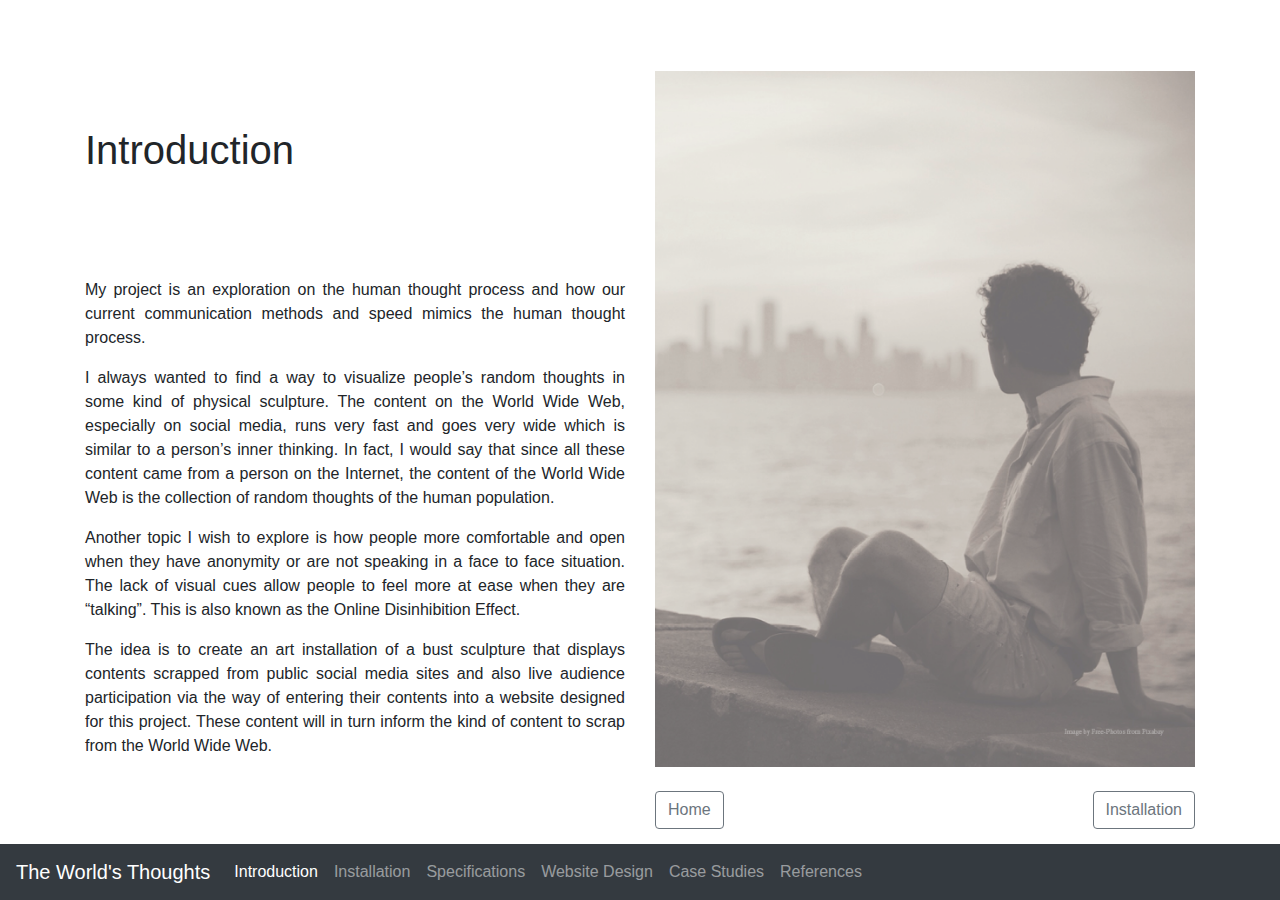
<file: page1.html>
<!doctype html>
<html lang="en">

<head>

  <link rel="shortcut icon" type="image/png" href="img/logo-01.png" />

  <!-- Required meta tags -->
  <meta charset="utf-8">
  <meta name="viewport" content="width=device-width, initial-scale=1, shrink-to-fit=no">

  <!-- Bootstrap CSS -->
  <link rel="stylesheet" href="https://stackpath.bootstrapcdn.com/bootstrap/4.3.1/css/bootstrap.min.css" integrity="sha384-ggOyR0iXCbMQv3Xipma34MD+dH/1fQ784/j6cY/iJTQUOhcWr7x9JvoRxT2MZw1T" crossorigin="anonymous">

  <link rel="stylesheet" href="css/style.css">



  <title>Proposal - The World's Thoughts</title>
</head>

<body>
  <div class="container mx-auto">
    <div class="row min-vh-100">
      <div class="col my-auto text-justify">
        <h1>Introduction</h1>
        <br />
        <br />
        <br />
        <br />
        <p>My project is an exploration on the human thought process and how our current communication methods and speed mimics the human thought process.</p>

        <p>I always wanted to find a way to visualize people’s random thoughts in some kind of physical sculpture. The content on the World Wide Web, especially on social media, runs very fast and goes very wide which is similar to a person’s inner
          thinking. In fact, I would say that since all these content came from a person on the Internet, the content of the World Wide Web is the collection of random thoughts of the human population.</p>

        <p>Another topic I wish to explore is how people more comfortable and open when they have anonymity or are not speaking in a face to face situation. The lack of visual cues allow people to feel more at ease when they are “talking”. This is
          also known as the Online Disinhibition Effect.</p>

        <p>The idea is to create an art installation of a bust sculpture that displays contents scrapped from public social media sites and also live audience participation via the way of entering their contents into a website designed for this
          project. These content will in turn inform the kind of content to scrap from the World Wide Web.</p>
      </div>
      <div class="col my-auto">

        <img src="img/201p2.png" class="img-fluid" alt="Sitting at the coast">
        <br />
        <br />
        <a class="btn btn-outline-secondary float-left" href="index.html" role="button">Home</a>
        <a class="btn btn-outline-secondary float-right" href="page2.html" role="button">Installation</a>


      </div>

    </div>
  </div>




  <nav class="navbar fixed-bottom navbar-expand-sm navbar-dark bg-dark">
    <a class="navbar-brand" href="index.html">The World's Thoughts</a>
    <button class="navbar-toggler" type="button" data-toggle="collapse" data-target="#navbarCollapse" aria-controls="navbarCollapse" aria-expanded="false" aria-label="Toggle navigation">
      <span class="navbar-toggler-icon"></span>
    </button>
    <div class="collapse navbar-collapse" id="navbarCollapse">
      <ul class="navbar-nav mr-auto">
        <li class="nav-item active">
          <a class="nav-link" href="page1.html">Introduction</a>
        </li>
        <li class="nav-item">
          <a class="nav-link" href="page2.html">Installation</a>
        </li>
        <li class="nav-item">
          <a class="nav-link" href="page3.html">Specifications</a>
        </li>
        <li class="nav-item">
          <a class="nav-link" href="page4.html">Website Design</a>
        </li>
        <li class="nav-item">
          <a class="nav-link" href="page5.html">Case Studies</a>
        </li>
        <li class="nav-item">
          <a class="nav-link" href="page6.html">References</a>
        </li>
      </ul>
    </div>
  </nav>




  <!-- Optional JavaScript -->
  <!-- jQuery first, then Popper.js, then Bootstrap JS -->
  <script src="https://code.jquery.com/jquery-3.3.1.slim.min.js" integrity="sha384-q8i/X+965DzO0rT7abK41JStQIAqVgRVzpbzo5smXKp4YfRvH+8abtTE1Pi6jizo" crossorigin="anonymous"></script>
  <script src="https://cdnjs.cloudflare.com/ajax/libs/popper.js/1.14.7/umd/popper.min.js" integrity="sha384-UO2eT0CpHqdSJQ6hJty5KVphtPhzWj9WO1clHTMGa3JDZwrnQq4sF86dIHNDz0W1" crossorigin="anonymous"></script>
  <script src="https://stackpath.bootstrapcdn.com/bootstrap/4.3.1/js/bootstrap.min.js" integrity="sha384-JjSmVgyd0p3pXB1rRibZUAYoIIy6OrQ6VrjIEaFf/nJGzIxFDsf4x0xIM+B07jRM" crossorigin="anonymous"></script>
</body>

</html>
</file>
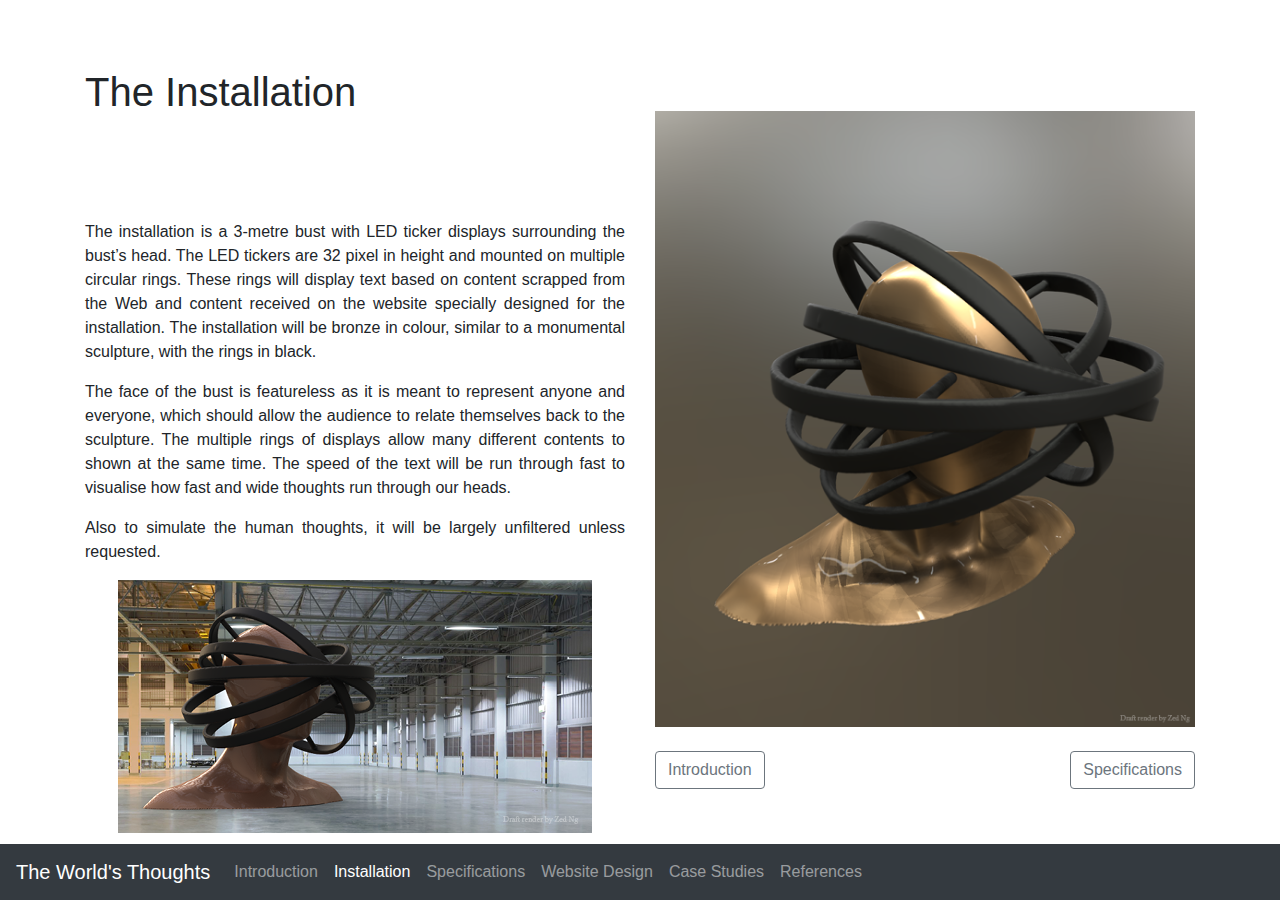
<file: page2.html>
<!doctype html>
<html lang="en">

<head>

  <link rel="shortcut icon" type="image/png" href="img/logo-01.png" />

  <!-- Required meta tags -->
  <meta charset="utf-8">
  <meta name="viewport" content="width=device-width, initial-scale=1, shrink-to-fit=no">

  <!-- Bootstrap CSS -->
  <link rel="stylesheet" href="https://stackpath.bootstrapcdn.com/bootstrap/4.3.1/css/bootstrap.min.css" integrity="sha384-ggOyR0iXCbMQv3Xipma34MD+dH/1fQ784/j6cY/iJTQUOhcWr7x9JvoRxT2MZw1T" crossorigin="anonymous">

  <link rel="stylesheet" href="css/style.css">



  <title>Proposal - The World's Thoughts</title>
</head>

<body>
  <div class="container mx-auto">
    <div class="row min-vh-100">
      <div class="col my-auto text-justify">

        <h1>The Installation</h1>
        <br />
        <br />
        <br />
        <br />
        <p>The installation is a 3-metre bust with LED ticker displays surrounding the bust’s head. The LED tickers are 32 pixel in height and mounted on multiple circular rings. These rings will display text based on content scrapped from the Web
          and content received on the website specially designed for the installation. The installation will be bronze in colour, similar to a monumental sculpture, with the rings in black.</p>

        <p>The face of the bust is featureless as it is meant to represent anyone and everyone, which should allow the audience to relate themselves back to the sculpture. The multiple rings of displays allow many different contents to shown at the
          same time. The speed of the text will be run through fast to visualise how fast and wide thoughts run through our heads.
        </p>

        <p>Also to simulate the human thoughts, it will be largely unfiltered unless requested.</p>
        <div class="text-center">
          <img src="img/201p3-1.png" class="img-fluid" alt="Sculpture in a warehouse">
        </div>

      </div>
      <div class="col my-auto">

        <img src="img/201p3.png" class="img-fluid" alt="Sculpture Rendering">
        <br />
        <br />
        <a class="btn btn-outline-secondary float-left" href="page1.html" role="button">Introduction</a>
        <a class="btn btn-outline-secondary float-right" href="page3.html" role="button">Specifications</a>
      </div>

    </div>
  </div>




  <nav class="navbar fixed-bottom navbar-expand-sm navbar-dark bg-dark">
    <a class="navbar-brand" href="index.html">The World's Thoughts</a>
    <button class="navbar-toggler" type="button" data-toggle="collapse" data-target="#navbarCollapse" aria-controls="navbarCollapse" aria-expanded="false" aria-label="Toggle navigation">
      <span class="navbar-toggler-icon"></span>
    </button>
    <div class="collapse navbar-collapse" id="navbarCollapse">
      <ul class="navbar-nav mr-auto">
        <li class="nav-item">
          <a class="nav-link" href="page1.html">Introduction</a>
        </li>
        <li class="nav-item active">
          <a class="nav-link" href="page2.html">Installation</a>
        </li>
        <li class="nav-item">
          <a class="nav-link" href="page3.html">Specifications</a>
        </li>
        <li class="nav-item">
          <a class="nav-link" href="page4.html">Website Design</a>
        </li>
        <li class="nav-item">
          <a class="nav-link" href="page5.html">Case Studies</a>
        </li>
        <li class="nav-item">
          <a class="nav-link" href="page6.html">References</a>
        </li>
      </ul>
    </div>
  </nav>




  <!-- Optional JavaScript -->
  <!-- jQuery first, then Popper.js, then Bootstrap JS -->
  <script src="https://code.jquery.com/jquery-3.3.1.slim.min.js" integrity="sha384-q8i/X+965DzO0rT7abK41JStQIAqVgRVzpbzo5smXKp4YfRvH+8abtTE1Pi6jizo" crossorigin="anonymous"></script>
  <script src="https://cdnjs.cloudflare.com/ajax/libs/popper.js/1.14.7/umd/popper.min.js" integrity="sha384-UO2eT0CpHqdSJQ6hJty5KVphtPhzWj9WO1clHTMGa3JDZwrnQq4sF86dIHNDz0W1" crossorigin="anonymous"></script>
  <script src="https://stackpath.bootstrapcdn.com/bootstrap/4.3.1/js/bootstrap.min.js" integrity="sha384-JjSmVgyd0p3pXB1rRibZUAYoIIy6OrQ6VrjIEaFf/nJGzIxFDsf4x0xIM+B07jRM" crossorigin="anonymous"></script>
</body>

</html>
</file>
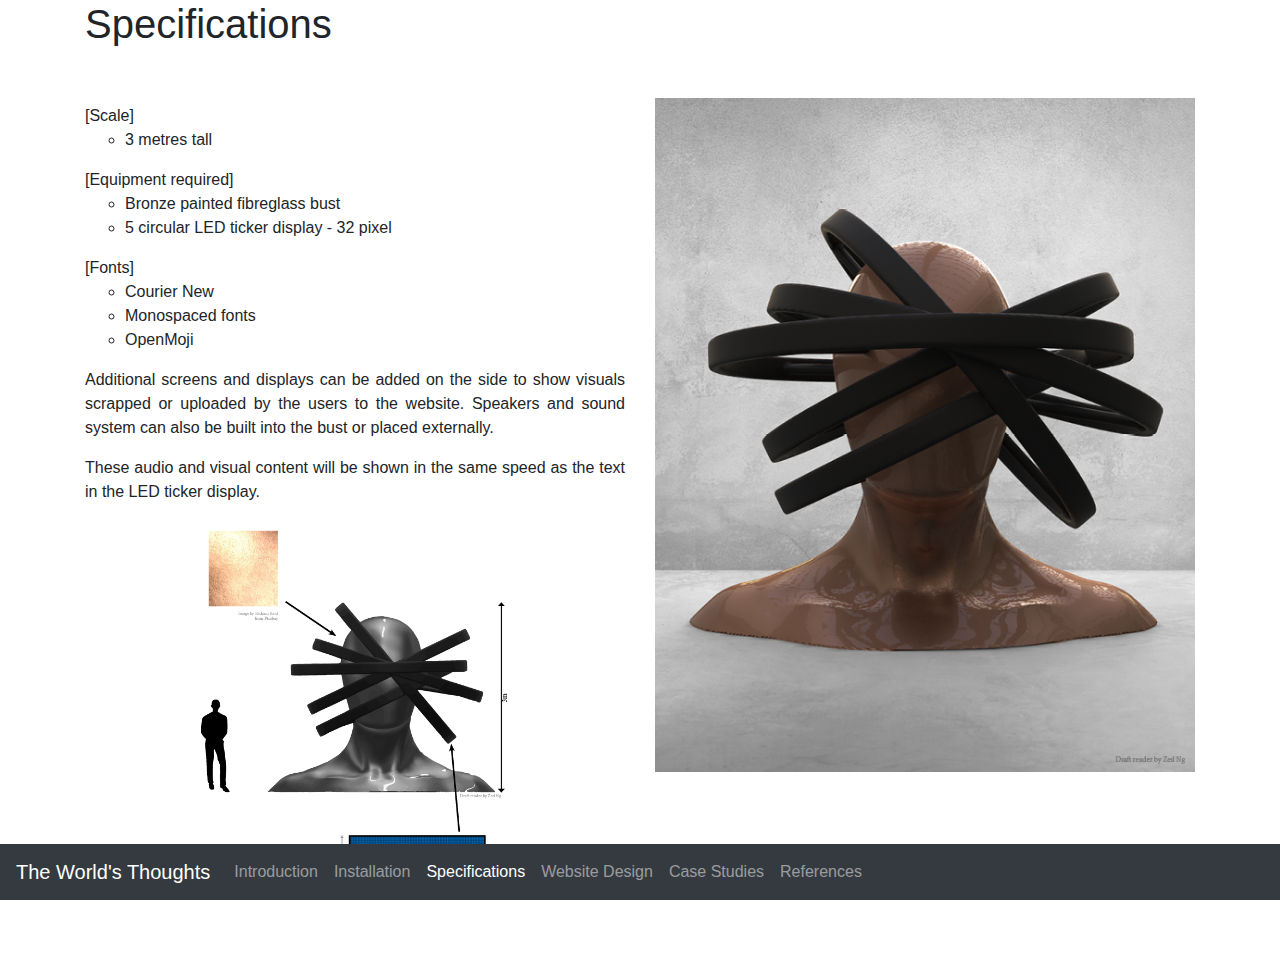
<file: page3.html>
<!doctype html>
<html lang="en">

<head>

  <link rel="shortcut icon" type="image/png" href="img/logo-01.png" />

  <!-- Required meta tags -->
  <meta charset="utf-8">
  <meta name="viewport" content="width=device-width, initial-scale=1, shrink-to-fit=no">

  <!-- Bootstrap CSS -->
  <link rel="stylesheet" href="https://stackpath.bootstrapcdn.com/bootstrap/4.3.1/css/bootstrap.min.css" integrity="sha384-ggOyR0iXCbMQv3Xipma34MD+dH/1fQ784/j6cY/iJTQUOhcWr7x9JvoRxT2MZw1T" crossorigin="anonymous">

  <link rel="stylesheet" href="css/style.css">



  <title>Proposal - The World's Thoughts</title>
</head>

<body>
  <div class="container mx-auto">
    <div class="row min-vh-100">
      <div class="col my-auto text-justify">
        <h1>Specifications</h1>
        <br />
        <br />


        <ul class="list-unstyled">
          <li>[Scale]</li>
          <ul>
            <li>3 metres tall</li>
          </ul>
        </ul>

        <ul class="list-unstyled">
          <li>[Equipment required]</li>
          <ul>
            <li>Bronze painted fibreglass bust</li>
            <li>5 circular LED ticker display - 32 pixel</li>
          </ul>
        </ul>

        <ul class="list-unstyled">
          <li>[Fonts]</li>
          <ul>
            <li>Courier New</li>
            <li>Monospaced fonts</li>
            <li>OpenMoji</li>
          </ul>
        </ul>

        <p>Additional screens and displays can be added on the side to show visuals scrapped or uploaded by the users to the website. Speakers and sound system can also be built into the bust or placed externally. </p>

        <p>These audio and visual content will be shown in the same speed as the text in the LED ticker display.</p>

        <div class="text-center">
          <img src="img/201p4.png" class="img-fluid" alt="scale guide" style="max-width: 60%">
        </div>
        <br />
        <br />
        <br />
        <br />
      </div>
      <div class="col my-auto">


        <img src="img/201p5.png" class="img-fluid" alt="Sculpture Rendering">

        <br />
        <br />
        <br />
        <br /><a class="btn btn-outline-secondary float-left" href="page2.html" role="button">Installation</a>
        <a class="btn btn-outline-secondary float-right" href="page4.html" role="button">Website Design</a>
      </div>

    </div>
  </div>




  <nav class="navbar fixed-bottom navbar-expand-sm navbar-dark bg-dark">
    <a class="navbar-brand" href="index.html">The World's Thoughts</a>
    <button class="navbar-toggler" type="button" data-toggle="collapse" data-target="#navbarCollapse" aria-controls="navbarCollapse" aria-expanded="false" aria-label="Toggle navigation">
      <span class="navbar-toggler-icon"></span>
    </button>
    <div class="collapse navbar-collapse" id="navbarCollapse">
      <ul class="navbar-nav mr-auto">
        <li class="nav-item">
          <a class="nav-link" href="page1.html">Introduction</a>
        </li>
        <li class="nav-item">
          <a class="nav-link" href="page2.html">Installation</a>
        </li>
        <li class="nav-item active">
          <a class="nav-link" href="page3.html">Specifications</a>
        </li>
        <li class="nav-item">
          <a class="nav-link" href="page4.html">Website Design</a>
        </li>
        <li class="nav-item">
          <a class="nav-link" href="page5.html">Case Studies</a>
        </li>
        <li class="nav-item">
          <a class="nav-link" href="page6.html">References</a>
        </li>
      </ul>
    </div>
  </nav>




  <!-- Optional JavaScript -->
  <!-- jQuery first, then Popper.js, then Bootstrap JS -->
  <script src="https://code.jquery.com/jquery-3.3.1.slim.min.js" integrity="sha384-q8i/X+965DzO0rT7abK41JStQIAqVgRVzpbzo5smXKp4YfRvH+8abtTE1Pi6jizo" crossorigin="anonymous"></script>
  <script src="https://cdnjs.cloudflare.com/ajax/libs/popper.js/1.14.7/umd/popper.min.js" integrity="sha384-UO2eT0CpHqdSJQ6hJty5KVphtPhzWj9WO1clHTMGa3JDZwrnQq4sF86dIHNDz0W1" crossorigin="anonymous"></script>
  <script src="https://stackpath.bootstrapcdn.com/bootstrap/4.3.1/js/bootstrap.min.js" integrity="sha384-JjSmVgyd0p3pXB1rRibZUAYoIIy6OrQ6VrjIEaFf/nJGzIxFDsf4x0xIM+B07jRM" crossorigin="anonymous"></script>
</body>

</html>
</file>
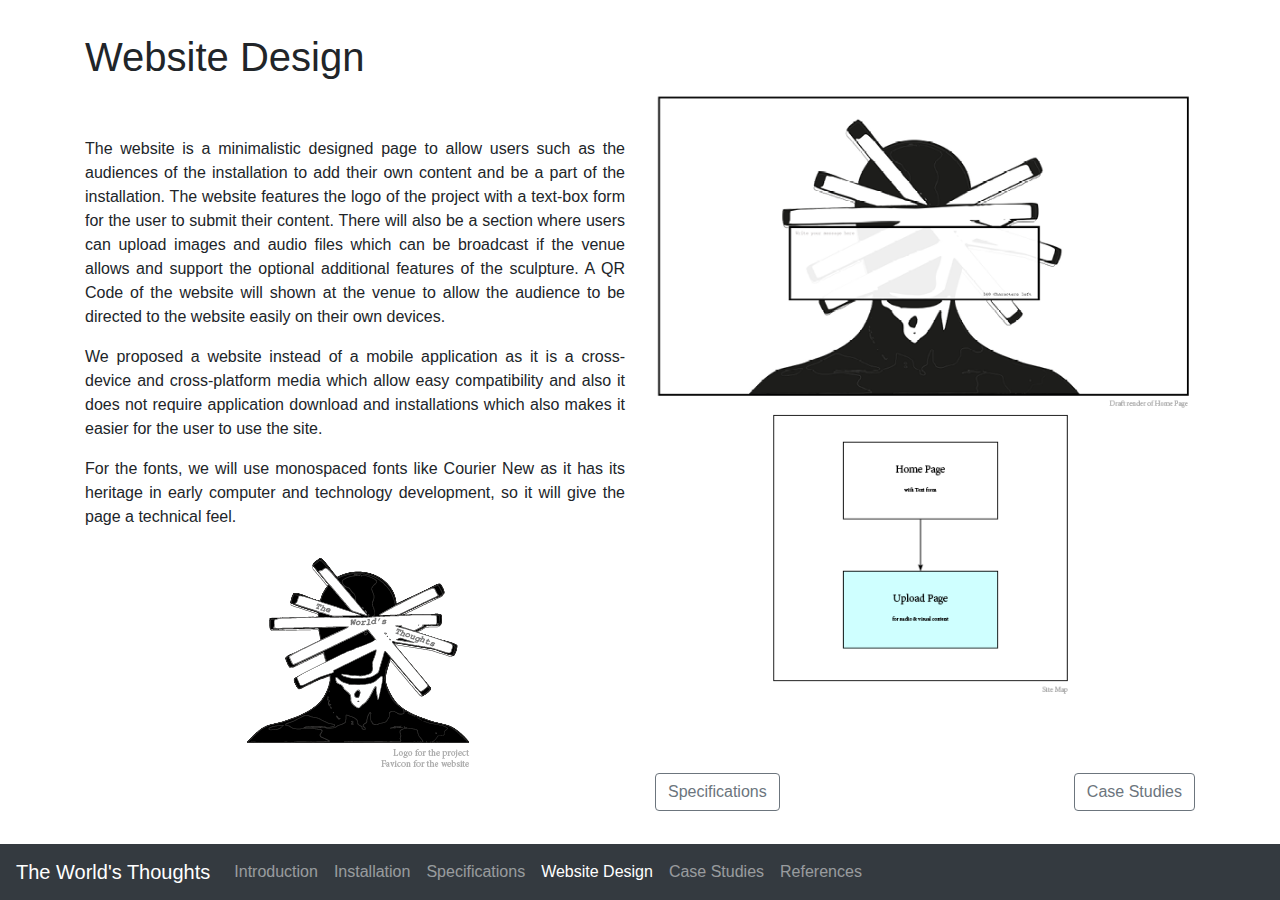
<file: page4.html>
<!doctype html>
<html lang="en">

<head>

  <link rel="shortcut icon" type="image/png" href="img/logo-01.png" />

  <!-- Required meta tags -->
  <meta charset="utf-8">
  <meta name="viewport" content="width=device-width, initial-scale=1, shrink-to-fit=no">

  <!-- Bootstrap CSS -->
  <link rel="stylesheet" href="https://stackpath.bootstrapcdn.com/bootstrap/4.3.1/css/bootstrap.min.css" integrity="sha384-ggOyR0iXCbMQv3Xipma34MD+dH/1fQ784/j6cY/iJTQUOhcWr7x9JvoRxT2MZw1T" crossorigin="anonymous">

  <link rel="stylesheet" href="css/style.css">



  <title>Proposal - The World's Thoughts</title>
</head>

<body>
  <div class="container mx-auto">
    <div class="row min-vh-100">
      <div class="col my-auto text-justify">

        <h1>Website Design</h1>
        <br />
        <br />


        <p>The website is a minimalistic designed page to allow users such as the audiences of the installation to add their own content and be a part of the installation. The website features the logo of the project with a text-box form for the
          user to submit their content. There will also be a section where users can upload images and audio files which can be broadcast if the venue allows and support the optional additional features of the sculpture. A QR Code of the website
          will shown at the venue to allow the audience to be directed to the website easily on their own devices.</p>

        <p>We proposed a website instead of a mobile application as it is a cross-device and cross-platform media which allow easy compatibility and also it does not require application download and installations which also makes it easier for the
          user to use the site.</p>

        <p>For the fonts, we will use monospaced fonts like Courier New as it has its heritage in early computer and technology development, so it will give the page a technical feel. </p>

        <div class="text-center">
          <img src="img/201p6.png" class="img-fluid" alt="scale guide" style="max-width: 60%">
        </div>
        <br />
        <br />
        <br />
        <br />
      </div>
      <div class="col my-auto">


        <img src="img/201p6-1.png" class="img-fluid" alt="Sculpture Rendering">

        <br />
        <br />
        <br />
        <br /><a class="btn btn-outline-secondary float-left" href="page3.html" role="button">Specifications</a>
        <a class="btn btn-outline-secondary float-right" href="page5.html" role="button">Case Studies</a>
      </div>

    </div>
  </div>




  <nav class="navbar fixed-bottom navbar-expand-sm navbar-dark bg-dark">
    <a class="navbar-brand" href="index.html">The World's Thoughts</a>
    <button class="navbar-toggler" type="button" data-toggle="collapse" data-target="#navbarCollapse" aria-controls="navbarCollapse" aria-expanded="false" aria-label="Toggle navigation">
      <span class="navbar-toggler-icon"></span>
    </button>
    <div class="collapse navbar-collapse" id="navbarCollapse">
      <ul class="navbar-nav mr-auto">
        <li class="nav-item">
          <a class="nav-link" href="page1.html">Introduction</a>
        </li>
        <li class="nav-item">
          <a class="nav-link" href="page2.html">Installation</a>
        </li>
        <li class="nav-item">
          <a class="nav-link" href="page3.html">Specifications</a>
        </li>
        <li class="nav-item active">
          <a class="nav-link" href="page4.html">Website Design</a>
        </li>
        <li class="nav-item">
          <a class="nav-link" href="page5.html">Case Studies</a>
        </li>
        <li class="nav-item">
          <a class="nav-link" href="page6.html">References</a>
        </li>
      </ul>
    </div>
  </nav>




  <!-- Optional JavaScript -->
  <!-- jQuery first, then Popper.js, then Bootstrap JS -->
  <script src="https://code.jquery.com/jquery-3.3.1.slim.min.js" integrity="sha384-q8i/X+965DzO0rT7abK41JStQIAqVgRVzpbzo5smXKp4YfRvH+8abtTE1Pi6jizo" crossorigin="anonymous"></script>
  <script src="https://cdnjs.cloudflare.com/ajax/libs/popper.js/1.14.7/umd/popper.min.js" integrity="sha384-UO2eT0CpHqdSJQ6hJty5KVphtPhzWj9WO1clHTMGa3JDZwrnQq4sF86dIHNDz0W1" crossorigin="anonymous"></script>
  <script src="https://stackpath.bootstrapcdn.com/bootstrap/4.3.1/js/bootstrap.min.js" integrity="sha384-JjSmVgyd0p3pXB1rRibZUAYoIIy6OrQ6VrjIEaFf/nJGzIxFDsf4x0xIM+B07jRM" crossorigin="anonymous"></script>
</body>

</html>
</file>
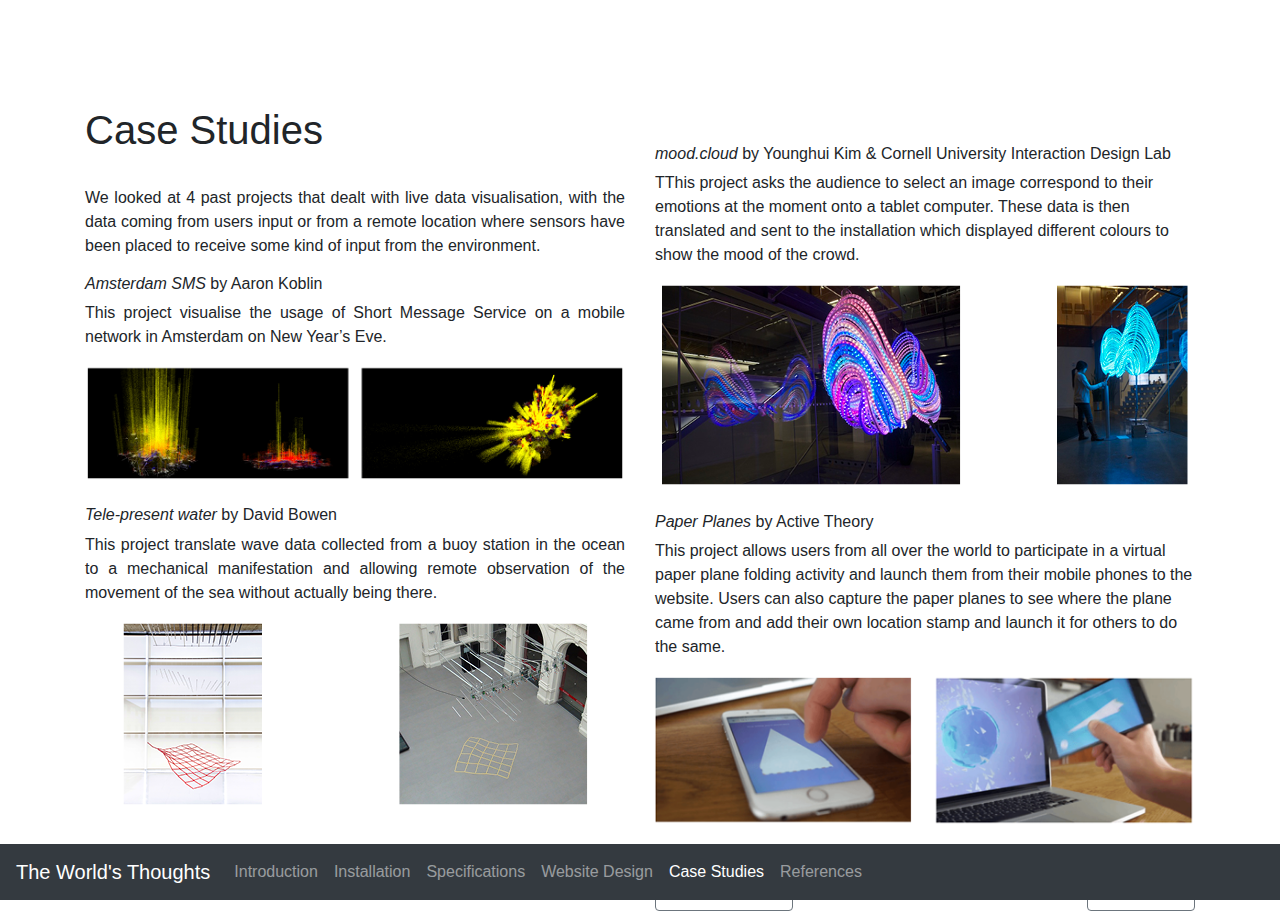
<file: page5.html>
<!doctype html>
<html lang="en">

<head>

  <link rel="shortcut icon" type="image/png" href="img/logo-01.png" />

  <!-- Required meta tags -->
  <meta charset="utf-8">
  <meta name="viewport" content="width=device-width, initial-scale=1, shrink-to-fit=no">

  <!-- Bootstrap CSS -->
  <link rel="stylesheet" href="https://stackpath.bootstrapcdn.com/bootstrap/4.3.1/css/bootstrap.min.css" integrity="sha384-ggOyR0iXCbMQv3Xipma34MD+dH/1fQ784/j6cY/iJTQUOhcWr7x9JvoRxT2MZw1T" crossorigin="anonymous">

  <link rel="stylesheet" href="css/style.css">



  <title>Proposal - The World's Thoughts</title>
</head>

<body>
  <div class="container mx-auto">
    <div class="row min-vh-100">
      <div class="col my-auto text-justify">

        <h1>Case Studies</h1>
        <br />
        <div class="row">
          <div class="col">
            <p>We looked at 4 past projects that dealt with live data visualisation, with the data coming from users input or from a remote location where sensors have been placed to receive some kind of input from the environment.</p>
          </div>
        </div>
        <div class="row">
          <div class="col">
            <h6><i>Amsterdam SMS</i> by Aaron Koblin</h6>

            <p>This project visualise the usage of Short Message Service on a mobile network in Amsterdam on New Year’s Eve.</p>
            <div class="text-center">
              <img src="img/201p7-1.png" class="img-fluid" alt="Amsterdam SMS">
            </div>
          </div>
        </div>
        <br />
        <div class="row">
          <div class="col">
            <h6><i>Tele-present water</i> by David Bowen</h6>

            <p>This project translate wave data collected from a buoy station in the ocean to a mechanical manifestation and allowing remote observation of the movement of the sea without actually being there.</p>
            <div class="text-center">
              <img src="img/201p7-2.png" class="img-fluid" alt="Tele-present water">
            </div>
          </div>
        </div>
      </div>
      <div class="col my-auto">

        <br />
        <br />
        <br />
        <br />
        <br />
        <br />

        <div class="row">
          <div class="col">
            <h6><i>mood.cloud</i> by Younghui Kim & Cornell University Interaction Design Lab</h6>

            <p>TThis project asks the audience to select an image correspond to their emotions at the moment onto a tablet computer. These data is then translated and sent to the installation which displayed different colours to show the mood of the
              crowd.</p>
            <div class="text-center">
              <img src="img/201p7-3.png" class="img-fluid" alt="Amsterdam SMS">
            </div>
          </div>
        </div>
        <br />
        <div class="row">
          <div class="col">
            <h6><i>Paper Planes</i> by Active Theory</h6>

            <p>This project allows users from all over the world to participate in a virtual paper plane folding activity and launch them from their mobile phones to the website. Users can also capture the paper planes to see where the plane came
              from and add their own location stamp and launch it for others to do the same.</p>
            <div class="text-center">
              <img src="img/201p7.png" class="img-fluid" alt="Tele-present water">
            </div>
          </div>
        </div>
        <br />
        <br /><a class="btn btn-outline-secondary float-left" href="page4.html" role="button">Website Design</a>
        <a class="btn btn-outline-secondary float-right" href="page6.html" role="button">References</a>
      </div>

    </div>
  </div>




  <nav class="navbar fixed-bottom navbar-expand-sm navbar-dark bg-dark">
    <a class="navbar-brand" href="index.html">The World's Thoughts</a>
    <button class="navbar-toggler" type="button" data-toggle="collapse" data-target="#navbarCollapse" aria-controls="navbarCollapse" aria-expanded="false" aria-label="Toggle navigation">
      <span class="navbar-toggler-icon"></span>
    </button>
    <div class="collapse navbar-collapse" id="navbarCollapse">
      <ul class="navbar-nav mr-auto">
        <li class="nav-item">
          <a class="nav-link" href="page1.html">Introduction</a>
        </li>
        <li class="nav-item">
          <a class="nav-link" href="page2.html">Installation</a>
        </li>
        <li class="nav-item">
          <a class="nav-link" href="page3.html">Specifications</a>
        </li>
        <li class="nav-item">
          <a class="nav-link" href="page4.html">Website Design</a>
        </li>
        <li class="nav-item active">
          <a class="nav-link" href="page5.html">Case Studies</a>
        </li>
        <li class="nav-item">
          <a class="nav-link" href="page6.html">References</a>
        </li>
      </ul>
    </div>
  </nav>




  <!-- Optional JavaScript -->
  <!-- jQuery first, then Popper.js, then Bootstrap JS -->
  <script src="https://code.jquery.com/jquery-3.3.1.slim.min.js" integrity="sha384-q8i/X+965DzO0rT7abK41JStQIAqVgRVzpbzo5smXKp4YfRvH+8abtTE1Pi6jizo" crossorigin="anonymous"></script>
  <script src="https://cdnjs.cloudflare.com/ajax/libs/popper.js/1.14.7/umd/popper.min.js" integrity="sha384-UO2eT0CpHqdSJQ6hJty5KVphtPhzWj9WO1clHTMGa3JDZwrnQq4sF86dIHNDz0W1" crossorigin="anonymous"></script>
  <script src="https://stackpath.bootstrapcdn.com/bootstrap/4.3.1/js/bootstrap.min.js" integrity="sha384-JjSmVgyd0p3pXB1rRibZUAYoIIy6OrQ6VrjIEaFf/nJGzIxFDsf4x0xIM+B07jRM" crossorigin="anonymous"></script>
</body>

</html>
</file>
<file: css/style.css>
#home {
   background-image: url("../img/201p1.png");
   background-color: #FFFFFF;
   background-position: center;
   background-repeat: no-repeat;
   background-size: auto;
 }

 .navbtn {
   margin-top: 85vh;
 }
</file>
